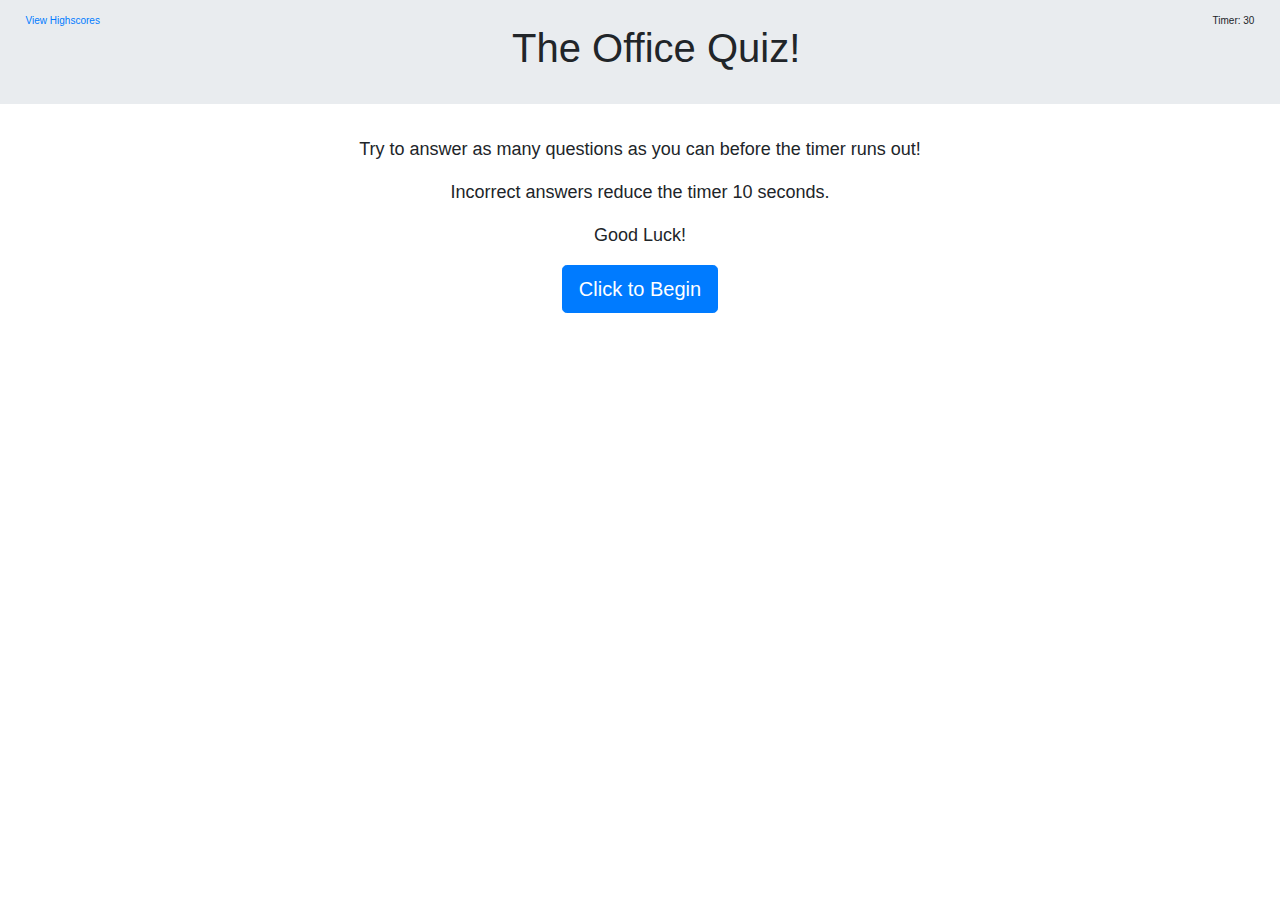
<file: index.html>
<!DOCTYPE html>
<html lang="en">

<head>
    <meta charset="UTF-8">
    <title>The Office Quiz</title>

    <!-- Added link to the jQuery Library -->
    <link rel="stylesheet" href="https://maxcdn.bootstrapcdn.com/bootstrap/4.0.0/css/bootstrap.min.css">
    <link rel="stylesheet" href="./style.css" />

</head>

<body>

    <header>
        <a class="highscores" href="highscores.html">View Highscores</a>
        <div id="timer">Timer: <span class="timerCountDown">30</span></div>
        <div class="jumbotron">
            <h1 class="text-center">The Office Quiz!</h1>
        </div>

    </header>
    <main>
        <div id="openScreen">
            <div class="instructions">
                <p>Try to answer as many questions as you can before the timer runs out!</p>
                <p>Incorrect answers reduce the timer 10 seconds.</p>
                <p>Good Luck!</p>
            </div>

            <div class="text-center">
                <button id="random-button" class="btn btn-primary btn-lg fa fa-question">Click to Begin</button>
            </div>
        </div>

        <div id="quiz" class="hide clearfix">
            <div class="card">
                <div id="question">Question</div><br>
                <div id="answers">
                    <button id="btn0" class="answerButton"><span id="choice0"></span></button><br>
                    <button id="btn1" class="answerButton"><span id="choice1"></span></button><br>
                    <button id="btn2" class="answerButton"><span id="choice2"></span></button><br>
                    <button id="btn3" class="answerButton"><span id="choice3"></span></button>
                </div>
                <div id="gameOver" class="hide">
                    <form>
                        <input type="text" id="playerInitials" placeholder="Enter your initials" />
                    </form>
                    <a href="highscores.html"><button id="submitScore">Submit</button></a>
                </div>
                <div id="result">
                    <hr>
                </div>
            </div>
        </div>

    </main>
    <script src="https://cdnjs.cloudflare.com/ajax/libs/jquery/3.2.1/jquery.min.js"></script>
    <script src="quiz.js"></script>
    
</body>

</html>
</file>
<file: style.css>
header {
    background-color:#e9ecef;
}
.jumbotron {
    padding: 1.5rem;
}

.time {
    text-align: right;
}

#timer {
    float: right;
    padding-top: 1%;
    margin-right: 2%;
    font-size: 10px;
}
.playAgain {
    float: left;
    padding-top: 1%;
    margin-left: 2%;
    font-size: 10px;
}
.highscores {
    float: left;
    padding-top: 1%;
    margin-left: 2%;
    font-size: 10px;
}

.instructions {
    margin-left: 7%;
    margin-right: 7%;
    font-size: large;
    text-align: center;
}

#quiz {
    justify-content: center;
    align-items: center;

}

#question {
    margin: 5%;
    font-size: large;
}

.hide {
    display: none;
}

.answerButton {
    margin: 5px;
    margin-left: 10%;
}

.answerButton:hover {
  background-color: gray;  
}
.answerButton:focus {
    outline: none;
}

h1, h2 {
    display: flex;
    justify-content: center;
    align-items: center;
}

.card {
    background-color: #fff;
    border: 1px solid #eceff1;
    border-radius: 8px;
    box-shadow: rgba(60, 64, 67, 0.3) 0 1px 2px 0,
      rgba(60, 64, 67, 0.15) 0 1px 3px 1px;
    margin: 20%;
    margin-top: 50px;
    padding: 20px;
    width: 60%;
    overflow: hidden;
  }
  

form {
    display: flex;
    justify-content: center;
}

.buttons {
    display: flex;
    justify-content: center;
    align-items: center;
}

#submitScore {
    margin-top: 10px;
    margin-left: 45%;
}

#result {
    margin: 3%;
}

#scoresBack, #scoresClear {
    margin: 10px;
    width: 120px;

}

#scores  {
    display: flex;
    justify-content: center;
    align-items: center;
}
</file>
